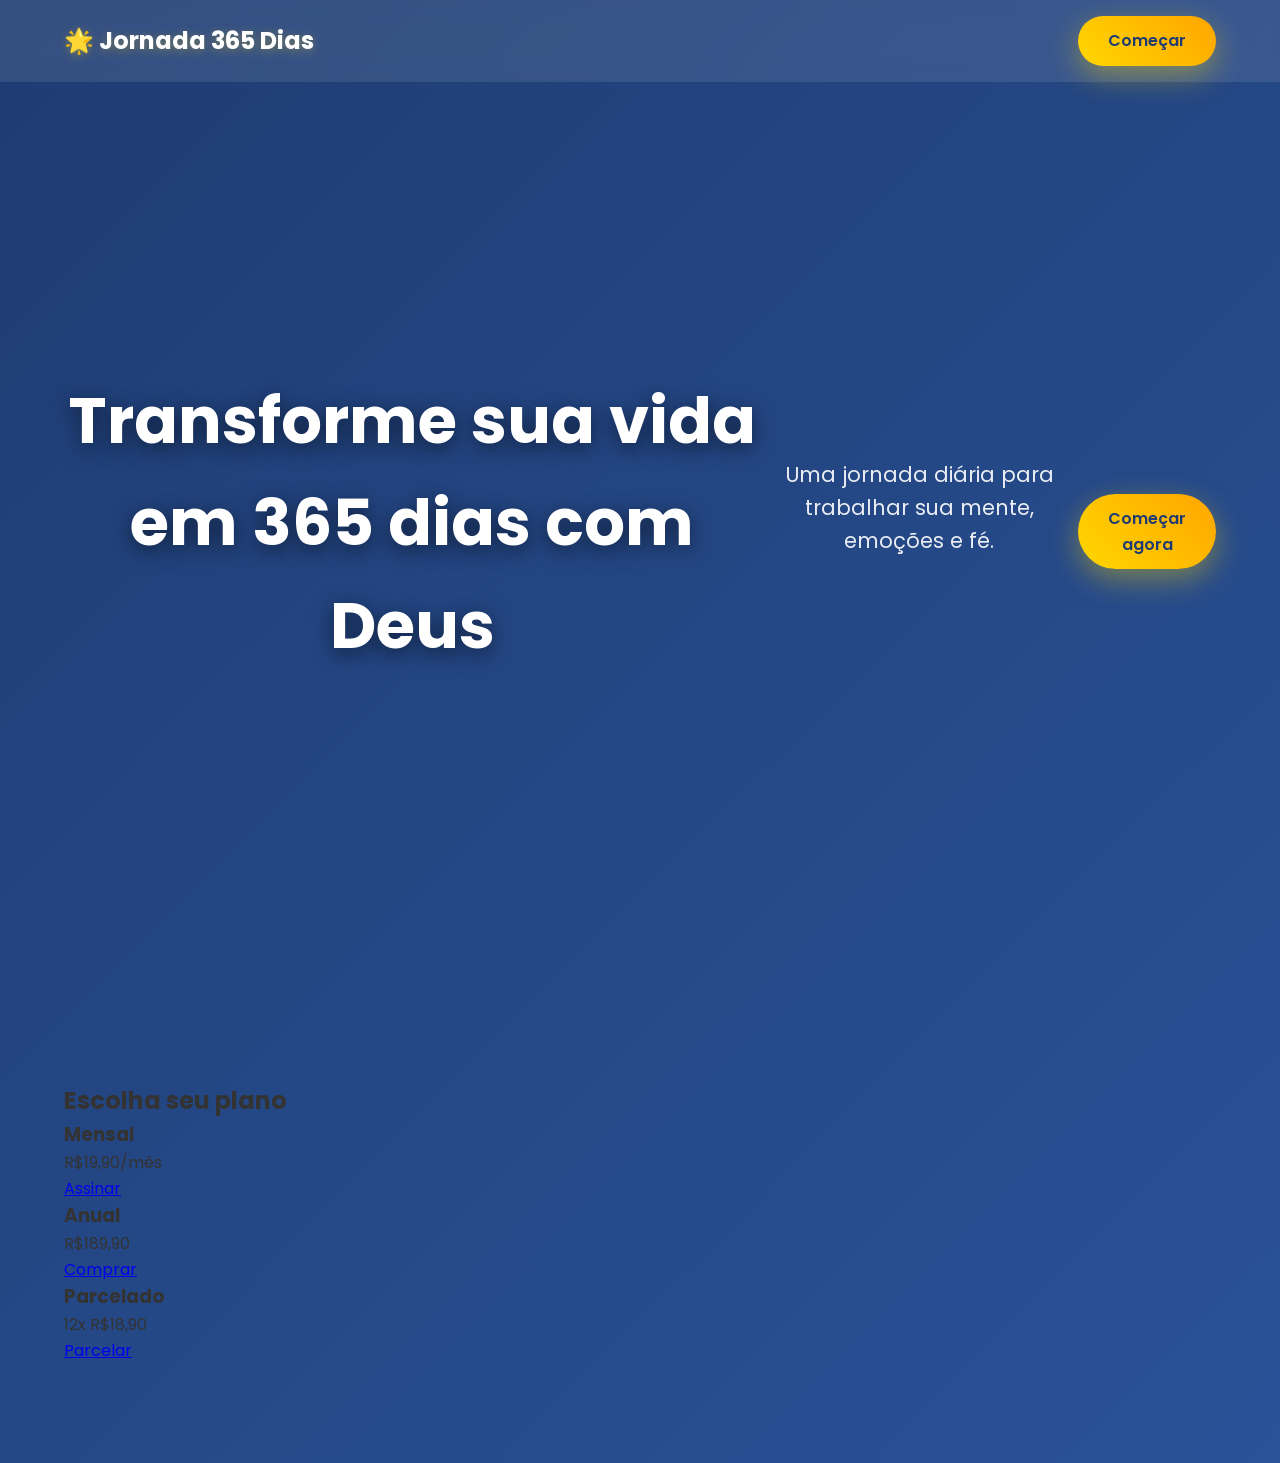
<file: index.html>
<!DOCTYPE html>
<html lang="pt-BR">
<head>
<meta charset="UTF-8">
<meta name="viewport" content="width=device-width, initial-scale=1.0">

<title>Jornada 365 Dias com Deus</title>

<link rel="manifest" href="manifest.json">
<meta name="theme-color" content="#FFD700">

<link href="https://fonts.googleapis.com/css2?family=Poppins:wght@300;400;600;700&display=swap" rel="stylesheet">
<link rel="stylesheet" href="style.css">
</head>

<body class="landing">

<header>
<nav class="navbar">
<div class="logo">🌟 Jornada 365 Dias</div>
<a href="#comprar" class="btn-comprar">Começar</a>
</nav>
</header>

<section class="hero">
<h1>Transforme sua vida em 365 dias com Deus</h1>
<p class="subtitle">
Uma jornada diária para trabalhar sua mente, emoções e fé.
</p>
<a href="#comprar" class="btn-principal">Começar agora</a>
</section>

<section class="planos" id="comprar">
<h2>Escolha seu plano</h2>

<div class="planos-grid">

<div class="plano">
<h3>Mensal</h3>
<p class="preco">R$19,90/mês</p>
<a href="https://pay.kiwify.com.br/7zRaKVt" class="btn-plano">Assinar</a>
</div>

<div class="plano destaque">
<h3>Anual</h3>
<p class="preco">R$189,90</p>
<a href="https://pay.kiwify.com.br/1gZahQ6" class="btn-plano">Comprar</a>
</div>

<div class="plano">
<h3>Parcelado</h3>
<p class="preco">12x R$18,90</p>
<a href="https://pay.kiwify.com.br/KFy0p9o" class="btn-plano">Parcelar</a>
</div>

</div>
</section>

</body>
</html>
</file>
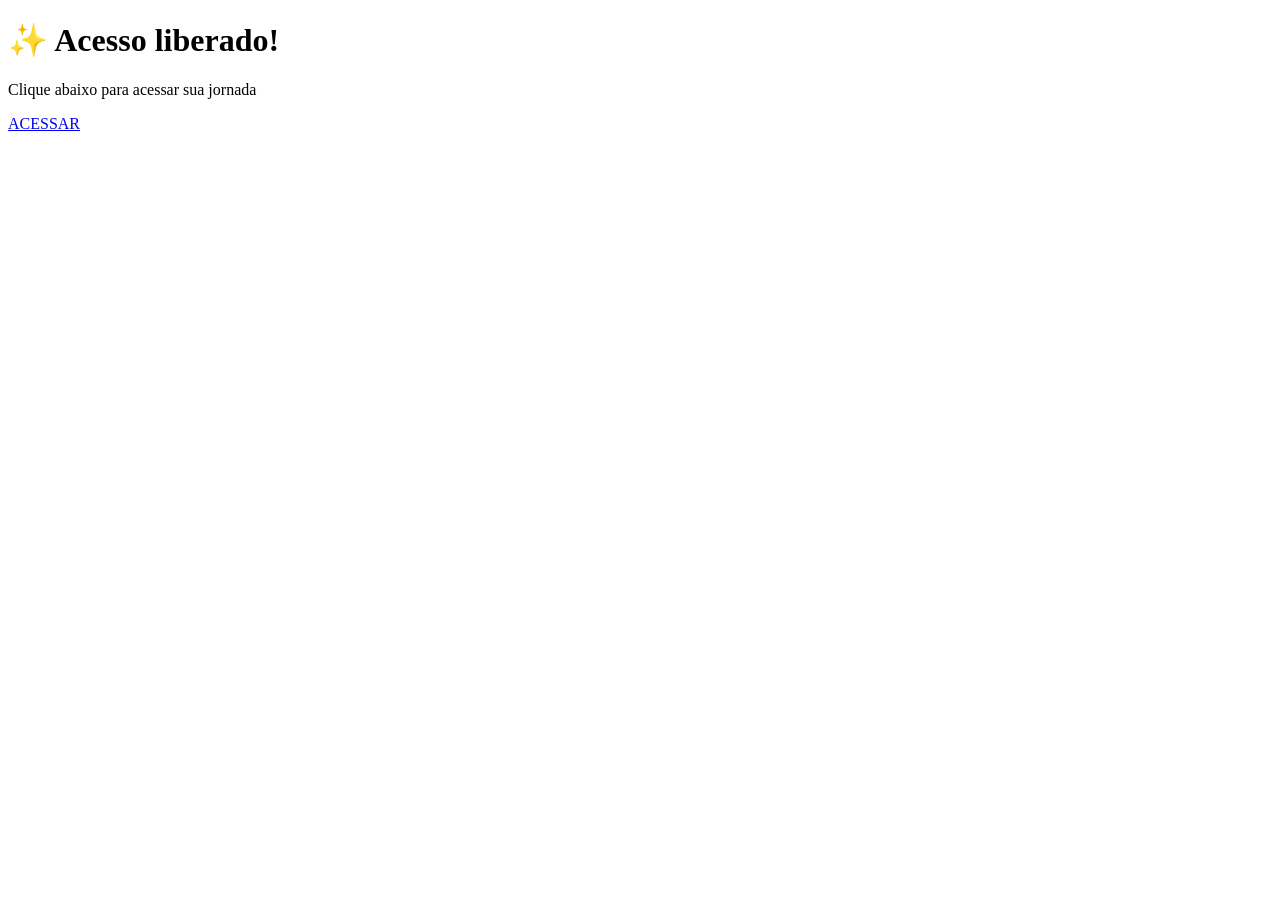
<file: Obrigado.html>
<!DOCTYPE html>
<html lang="pt-BR">
<head>
<meta charset="UTF-8">
<title>Acesso Liberado</title>
</head>

<body>

<h1>✨ Acesso liberado!</h1>
<p>Clique abaixo para acessar sua jornada</p>

<a href="membros.html">ACESSAR</a>

<script>
const params = new URLSearchParams(window.location.search);
const token = params.get("token");

if (token) {
    localStorage.setItem("jornada_token", token);
}
</script>

</body>
</html>
</file>
<file: style.css>
* {
    margin: 0;
    padding: 0;
    box-sizing: border-box;
}

body {
    font-family: 'Poppins', sans-serif;
    line-height: 1.6;
    color: #333;
}

body.landing { background: linear-gradient(135deg, #1e3c72 0%, #2a5298 100%); }
body.dashboard { background: linear-gradient(135deg, #0f2027 0%, #203a43 50%, #2c5364 100%); }

/* NAVBAR */
.navbar {
    display: flex;
    justify-content: space-between;
    align-items: center;
    padding: 1rem 5%;
    background: rgba(255,255,255,0.1);
    backdrop-filter: blur(10px);
}

.logo { 
    font-size: 1.5rem; 
    font-weight: 700; 
    color: #fff;
    text-shadow: 0 2px 10px rgba(255,215,0,0.3);
}

.btn-comprar, .btn-principal, .btn-continuar {
    background: linear-gradient(45deg, #FFD700, #FFA500);
    color: #1e3c72;
    padding: 12px 30px;
    border: none;
    border-radius: 50px;
    font-weight: 600;
    text-decoration: none;
    transition: all 0.3s;
    box-shadow: 0 10px 30px rgba(255,215,0,0.4);
}

.btn-principal:hover, .btn-continuar:hover { transform: translateY(-3px); box-shadow: 0 15px 40px rgba(255,215,0,0.6); }

/* HERO */
.hero {
    min-height: 100vh;
    display: flex;
    align-items: center;
    text-align: center;
    color: white;
    padding: 0 5%;
}

.container { max-width: 1200px; margin: 0 auto; }

.hero h1 { 
    font-size: clamp(2.5rem, 5vw, 4rem); 
    margin-bottom: 1rem; 
    text-shadow: 0 5px 20px rgba(0,0,0,0.5);
}

.subtitle { 
    font-size: 1.3rem; 
    margin-bottom: 3rem; 
    opacity: 0.9;
    max-width: 600px;
    margin-left: auto;
    margin-right: auto;
}

.dourado { color: #FFD700; text-shadow: 0 0 20px rgba(255,215,0,0.8); }

.hero-stats {
    display: flex;
    justify-content: center;
    gap: 3rem;
    margin-bottom: 3rem;
    font-size: 1.2rem;
}

.hero-stats div span { 
    font-size: 2.5rem; 
    font-weight: 700; 
    color: #FFD700;
}

/* SEÇÕES */
section { padding: 100px 5%; }

.problema { background: rgba(255,255,255,0.95); color: #333; }
.problema h2 { text-align: center; font-size: 2.5rem; margin-bottom: 3rem; color: #1e3c72; }

.problemas-grid, .estrutura-grid {
    display: grid;
    grid-template-columns: repeat(auto-fit, minmax(300px, 1fr));
    gap: 2rem;
    margin-top: 3rem;
}

.problema-item {
    text-align: center;
    padding: 2rem;
    background: white;
    border-radius: 20px;
    box-shadow: 0 20px 40px rgba(0,0,0,0.1);
    transition: transform 0.3s;
}

.problema-item:hover { transform: translateY(-10px); }

.problema-item .icon { font-size: 3rem; margin-bottom: 1rem; }

.estrutura-item {
    text-align: center;
    color: white;
}

.estrutura-item .numero {
    font-size: 4rem;
    font-weight: 700;
    background: linear-gradient(45deg, #FFD700, #FFA500);
    -webkit-background-clip: text;
    -webkit-text-fill-color: transparent;
    background-clip: text;
}

/* DASHBOARD */
.modal {
    position: fixed;
    top: 0;
    left: 0;
    width: 100%;
    height: 100%;
    background: rgba(0,0,0,0.8);
    display: flex;
    align-items: center;
    justify-content: center;
    z-index: 1000;
}

.modal-content {
    background: white;
    padding: 3rem;
    border-radius: 20px;
    text-align: center;
    max-width: 400px;
    box-shadow: 0 30px 60px rgba(0,0,0,0.3);
}

.input-login {
    width: 100%;
    padding: 15px;
    margin: 1rem 0 2rem;
    border: 2px solid #e0e0e0;
    border-radius: 10px;
    font-size: 1rem;
}

.hidden { display: none !important; }
.modal.active { display: flex; }

.dashboard-header {
    display: flex;
    justify-content: space-between;
    align-items: center;
    padding: 1.5rem 5%;
    background: rgba(255,255,255,0.1);
    backdrop-filter: blur(10px);
    color: white;
}

.btn-sair {
    background: rgba(255,255,255,0.2);
    color: white;
    border: 1px solid rgba(255,255,255,0.3);
    padding: 8px 20px;
    border-radius: 20px;
    cursor: pointer;
}

.progresso {
    background: rgba(255,255,255,0.1);
    backdrop-filter: blur(10px);
    margin: 2rem 5%;
    padding: 2rem;
    border-radius: 20px;
}

.progresso-bar {
    height: 10px;
    background: rgba(255,255,255,0.2);
    border-radius: 10px;
    overflow: hidden;
    margin-bottom: 1rem;
}

.progresso-fill {
    height: 100%;
    background: linear-gradient(90deg, #FFD700, #FFA500);
    width: 0%;
    transition: width 0.5s;
}

.progresso-text {
    display: flex;
    justify-content: space-between;
    align-items: center;
    color: white;
    font-weight: 600;
}

.proxima-sessao {
    margin: 2rem 5%;
    text-align: center;
    color: white;
}

.proxima-sessao h2 {
    font-size: 2rem;
    margin-bottom: 2rem;
    background: linear-gradient(45deg, #FFD700, #FFA500);
    -webkit-background-clip: text;
    -webkit-text-fill-color: transparent;
}

.btn-continuar {
    font-size: 1.2rem;
    padding: 20px 50px;
}

/* DEVOCIONAL */
.devocional {
    max-width: 800px;
    margin: 2rem auto;
    background: rgba(255,255,255,0.95);
    padding: 3rem;
    border-radius: 20px;
    box-shadow: 0 30px 60px rgba(0,0,0,0.2);
}

.versiculo {
    font-size: 1.3rem;
    font-style: italic;
    color: #1e3c72;
    margin-bottom: 2rem;
    padding: 2rem;
    background: linear-gradient(135deg, #e3f2fd, #bbdefb);
    border-left: 5px solid #FFD700;
    border-radius: 10px;
}

.reflexao, .aplicacao, .habito {
    margin-bottom: 2rem;
}

.reflexao h3 { color: #1e3c72; font-size: 1.5rem; margin-bottom: 1rem; }
.aplicacao h3, .habito h3 { color: #2a5298; font-size: 1.5rem; margin-bottom: 1rem; }

.louvor {
    background: linear-gradient(135deg, #fff3e0, #ffe0b2);
    padding: 2rem;
    border-radius: 15px;
    margin-bottom: 2rem;
    text-align: center;
}

.louvor iframe { border-radius: 10px; }

.btn-proximo {
    display: block;
    margin: 3rem auto 0;
    background: linear-gradient(45deg, #1e3c72, #2a5298);
    color: white;
    padding: 15px 40px;
    border: none;
    border-radius: 50px;
    font-size: 1.1rem;
    font-weight: 600;
    cursor: pointer;
}

/* RESPONSIVO */
@media (max-width: 768px) {
    .hero-stats { flex-direction: column; gap: 1rem; }
    .problemas-grid, .estrutura-grid { grid-template-columns: 1fr; }
    .progresso-text { flex-direction: column; gap: 0.5rem; text-align: center; }
}
</file>
